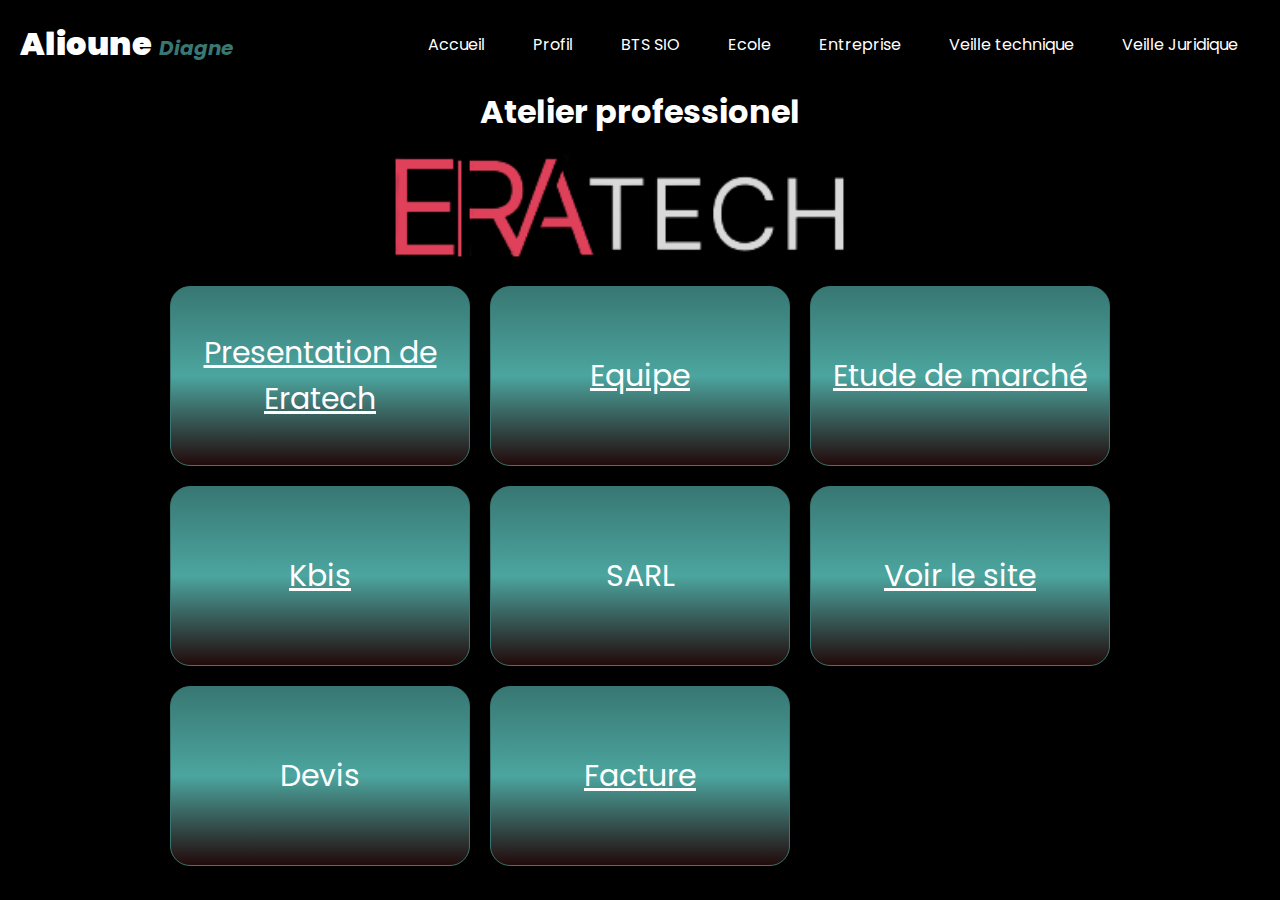
<file: Ap1.html>
<!DOCTYPE html>
<html lang="en">
<head>
    <meta charset="UTF-8">
    <meta http-equiv="X-UA-Compatible" content="IE=edge">
    <meta name="viewport" content="width=device-width, initial-scale=1.0">
    <link rel="stylesheet" href="PBE_style.css">
    <link rel="preconnect" href="https://fonts.googleapis.com">
    <link rel="preconnect" href="https://fonts.gstatic.com" crossorigin>
    <link href="https://fonts.googleapis.com/css2?family=Poppins:ital,wght@1,500&display=swap" rel="stylesheet">
    <title>Document</title>
</head>
<body>
    <div class="navbar">
        <div class="name">
            <h1><b>Alioune</b> <i>Diagne</i> </h1>
        </div>
        <div class="link">
            <ul>
                <li><a href="./index.html">Accueil</a></li>
                <li><a href="./profil.html">Profil</a></li>
                <li><a href="./BTS_SIO.html">BTS SIO</a></li>
                <li><a href="./ecole.html">Ecole</a></li>
                <li><a href="./entreprise.html">Entreprise</a></li>
                <li><a href="./veille_techno.html">Veille technique</a></li>
                <li><a href="./veille_juri.html">Veille Juridique</a></li>

            </ul>
        </div>
    </div>

    <main class="wrap_Ap1">
        <div class="Ap1">
        <h1>Atelier professionel </h1>
        <div class="englobe_ap_img">
        <img src="./img/LOGOO-removebg-preview.png" alt="">
        </div>
        <div class="englobe_grid_ap">
        <div class="grid_ap1">
            <a href="./Présentation projet slam.pdf"><div>Presentation de Eratech</div></a>
            <a href="./Equipe.pdf"><div> Equipe</div></a>
            <a href="./Etude de Marche.pdf"><div>Etude de marché</div></a>
            <a href="./Kbis.docx"><div>Kbis</div></a>
            <div>SARL</div>
            <a href=" https://diagneux.github.io/eratech/"><div>Voir le site</div></a>
            <div>Devis</div>
            <a href="./1022-M-Nathan-LAURY.pdf"><div>Facture</div></a>
        </div>
        </div>
       </div>
    </main>
</body>

</html>
</file>
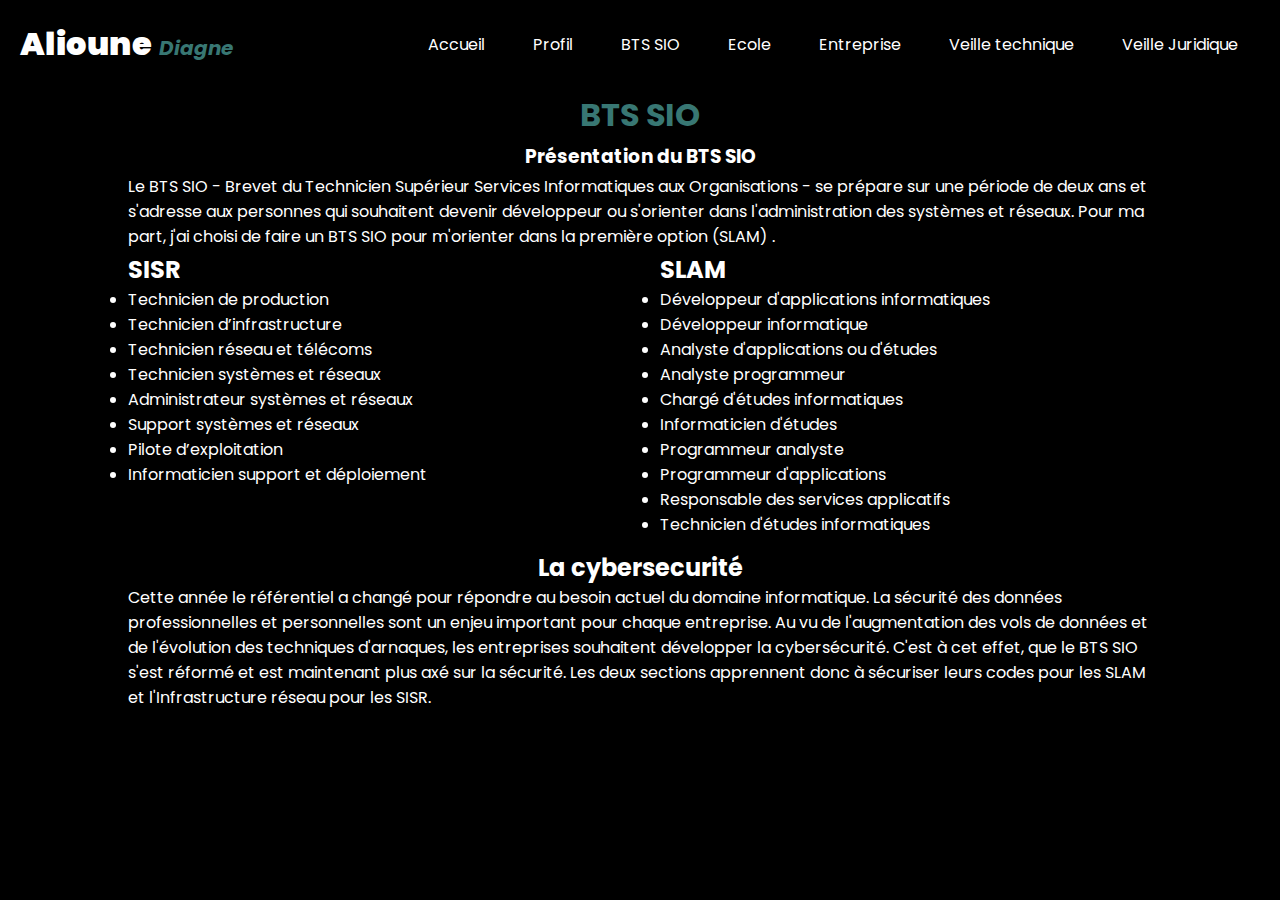
<file: BTS_SIO.html>
<!DOCTYPE html>
<html lang="en">
<head>
    <meta charset="UTF-8">
    <meta http-equiv="X-UA-Compatible" content="IE=edge">
    <meta name="viewport" content="width=device-width, initial-scale=1.0">
    <link rel="preconnect" href="https://fonts.googleapis.com">
    <link rel="preconnect" href="https://fonts.gstatic.com" crossorigin>
    <link href="https://fonts.googleapis.com/css2?family=Poppins:ital,wght@1,500&display=swap" rel="stylesheet">
    <link href='https://unpkg.com/boxicons@2.1.4/css/boxicons.min.css' rel='stylesheet'>
    <link rel="stylesheet" href="PBE_style.css">
    <title>Document</title>
</head>
<body>
    <div class="bts_container">
    <div class="navbar">
        <div class="name">
            <h1><b>Alioune</b> <i>Diagne</i> </h1>
        </div>
        <div class="link">
            <ul>
                <li><a href="./index.html">Accueil</a></li>
                <li><a href="./profil.html">Profil</a></li>
                <li><a href="./BTS_SIO.html">BTS SIO</a></li>
                <li><a href="./ecole.html">Ecole</a></li>
                <li><a href="./entreprise.html">Entreprise</a></li>
                <li><a href="./veille_techno.html">Veille technique</a></li>
                <li><a href="./veille_juri.html">Veille Juridique</a></li>

            </ul>
        </div>
    </div>
    <main class="main_btn">
        <div class="englobe_bts">
        <h1 >BTS SIO</h1>
        <h3>Présentation du BTS SIO</h3>
        <p>Le BTS SIO - Brevet du Technicien Supérieur Services Informatiques aux Organisations
             - se prépare sur une période de deux ans et s'adresse aux personnes qui souhaitent devenir développeur ou s'orienter dans l'administration des systèmes et réseaux. Pour ma part, j'ai choisi de faire un BTS SIO pour m'orienter dans la première option (SLAM) .
               </p>

              <div class="bts_grid">
                <div class="SISR">
                    <h2>SISR</h2>
                    <ul>
                        <li>Technicien de production</li>
                        <li>Technicien d’infrastructure</li>
                        <li>Technicien réseau et télécoms</li>
                        <li>Technicien systèmes et réseaux</li>
                        <li>Administrateur systèmes et réseaux</li>
                        <li>Support systèmes et réseaux</li>
                        <li>Pilote d’exploitation</li>
                        <li>Informaticien support et déploiement</li>
                    </ul>
                </div>
                <div class="SLAM">
                    <h2>SLAM</h2>
                    <ul>
                        <li>Développeur d'applications informatiques</li>
                        <li>Développeur informatique</li>
                        <li>Analyste d'applications ou d'études</li>
                        <li>Analyste programmeur</li>
                        <li>Chargé d'études informatiques</li>
                        <li>Informaticien d'études</li>
                        <li>Programmeur analyste</li>
                        <li>Programmeur d'applications</li>
                        <li>Responsable des services applicatifs</li>
                        <li>Technicien d'études informatiques</li>
                    </ul>


                </div>
              </div>
              <div class="secu">
                <h2>La cybersecurité</h2>
                <p>Cette année le référentiel a changé pour répondre au besoin actuel du domaine informatique. La sécurité des données professionnelles et personnelles sont un enjeu important pour chaque entreprise. Au vu de l'augmentation des vols de données et de l'évolution des techniques d'arnaques, les entreprises souhaitent développer la cybersécurité. C'est à cet effet, que le BTS SIO s'est réformé et est maintenant plus axé sur la sécurité. Les deux sections apprennent donc à sécuriser leurs codes pour les SLAM et l'Infrastructure réseau pour les SISR.

                </p>
              </div>
        </div>
    </main>
</div>
</body>

</html>
</file>
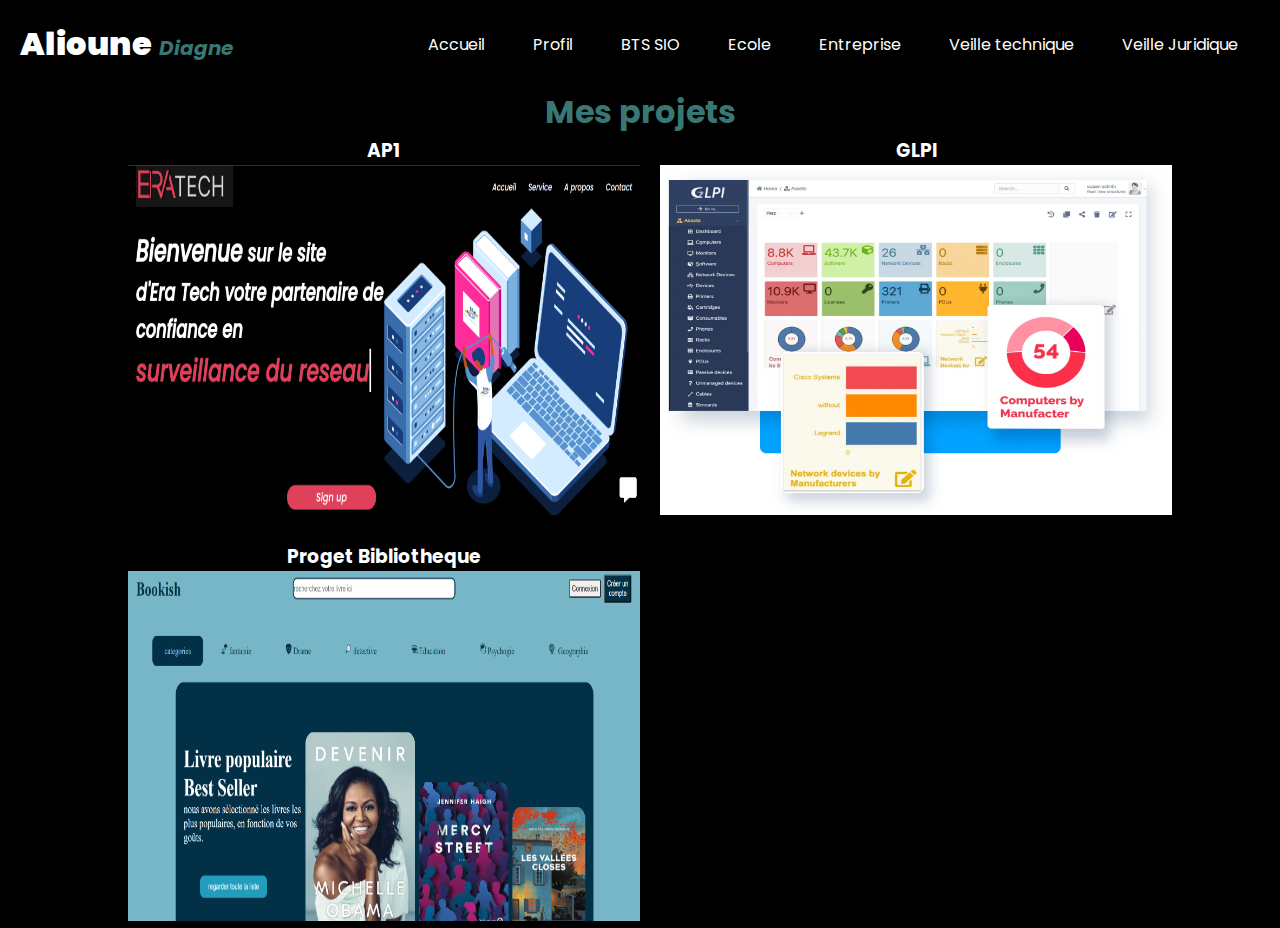
<file: ecole.html>
<!DOCTYPE html>
<html lang="en">
<head>
    <meta charset="UTF-8">
    <meta http-equiv="X-UA-Compatible" content="IE=edge">
    <link rel="preconnect" href="https://fonts.googleapis.com">
    <link rel="preconnect" href="https://fonts.gstatic.com" crossorigin>
    <link href="https://fonts.googleapis.com/css2?family=Poppins:ital,wght@1,500&display=swap" rel="stylesheet">
    <link rel="stylesheet" href="./PBE_style.css">
    <meta name="viewport" content="width=device-width, initial-scale=1.0">
    <title>Document</title>
</head>
<body>
    <div class="ecole_container">
    <div class="navbar">
        <div class="name">
            <h1><b>Alioune</b> <i>Diagne</i> </h1>
        </div>
        <div class="link">
            <ul>
                <li><a href="./index.html">Accueil</a></li>
                <li><a href="./profil.html">Profil</a></li>
                <li><a href="./BTS_SIO.html">BTS SIO</a></li>
                <li><a href="./ecole.html">Ecole</a></li>
                <li><a href="./entreprise.html">Entreprise</a></li>
                <li><a href="./veille_techno.html">Veille technique</a></li>
                <li><a href="./veille_juri.html">Veille Juridique</a></li>

            </ul>
        </div>
    </div>
    <main class="main_ecole">
        <h1>Mes projets</h1>
        <div class="ps">
            <div class="englobe_ps">
                <div class="grid_ps">
                    <div>
                        <h3>AP1</h3>
                        <img src="./img/ps_site.png" alt="">
                        <div class="englobe_ecole_par">
                        <div>
                        <p>
                            EraTech est une société innovante, ayant pour but d’agir sur plusieurs secteurs dans le domaine de l’informatique pour proposer les meilleurs services aux prix les plus abordables
                        </p>
                        <div class="englobe_ecole_btn">
                            <a href="./Ap1.html"><button>En savoir plus</button></a>
                        </div>
                        </div>
                        </div>
                        
                    </div>

                    <div>
                        <h3>GLPI</h3>
                        <img src="./img/GLPI.png" alt="">
                        <div class="englobe_ecole_par">
                        <div>
                        <p>GLPI est un logiciel open-source de gestion de parc informatique et de helpdesk. GLPI signifie "Gestionnaire Libre de Parc Informatique" en français.
                            Il est utilisé pour suivre les actifs informatiques tels que les ordinateurs, les périphériques, les logiciels,
                            les contrats de maintenance, les licences, les tickets d'assistance, etc.</p>
                            <div class="englobe_ecole_btn">
                                <a href="./glpi.pdf"><button>En savoir plus</button></a>
                            </div>
                        </div>
                         </div>


                         



                    </div>
                    <div>
                        <h3>Proget Bibliotheque</h3>
                        <img src="./img/library.png" alt="">
                        <div class="englobe_ecole_par">
                        <div>
                        <p>BOOKISH est un service en ligne qui permet de rechercher, de prévisualiser et d'acheter
                             des livres numériques. Cette librairie propose également une fonctionnalité de prévisualisation qui permet aux utilisateurs de lire un extrait du
                              livre avant de l'acheter. De plus, les utilisateurs peuvent stocker leurs livres préférés pour y accéder facilement à tout moment.</p>
                            <div class="englobe_ecole_btn">
                                <a href="./Alioune DIAGNE Document.pdf"><button>En savoir plus</button></a>
                            </div>
                        </div>
                         </div>

                    
                     


                </div>
            </div>
        </div>
    </main>

</div>

</body>

</html>
</file>
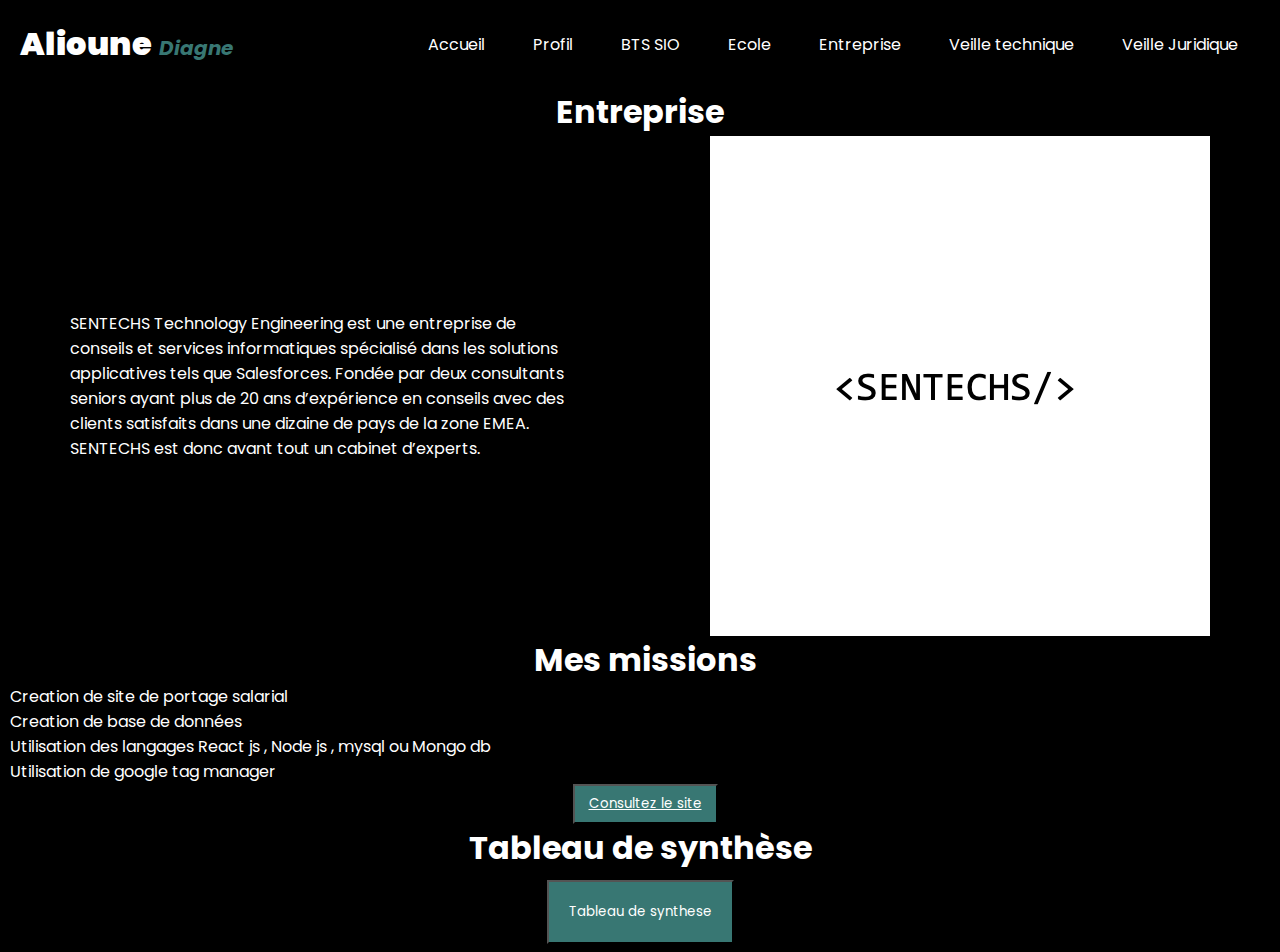
<file: entreprise.html>
<!DOCTYPE html>
<html lang="en">
<head>
    <meta charset="UTF-8">
    <meta name="viewport" content="width=device-width, initial-scale=1.0">
    <link rel="preconnect" href="https://fonts.googleapis.com">
    <link rel="preconnect" href="https://fonts.gstatic.com" crossorigin>
    <link href="https://fonts.googleapis.com/css2?family=Poppins:ital,wght@1,500&display=swap" rel="stylesheet">
    <link rel="stylesheet" href="./PBE_style.css">
    <title>Document</title>
</head>
<body>
    <div class="navbar">
        <div class="name">
            <h1><b>Alioune</b> <i>Diagne</i> </h1>
        </div>
        <div class="link">
            <ul>
                <li><a href="./index.html">Accueil</a></li>
                <li><a href="./profil.html">Profil</a></li>
                <li><a href="./BTS_SIO.html">BTS SIO</a></li>
                <li><a href="./ecole.html">Ecole</a></li>
                <li><a href="./entreprise.html">Entreprise</a></li>
                <li><a href="./veille_techno.html">Veille technique</a></li>
                <li><a href="./veille_juri.html">Veille Juridique</a></li>
            </ul>
        </div>
    </div>

    <div class='Entreprise'>
        <h1>Entreprise</h1>
        <div class='Ent_contain'>
            <div class='Ent_par'>
                <p>
                    SENTECHS Technology Engineering est une entreprise de conseils et services informatiques spécialisé dans les solutions applicatives tels que Salesforces.
                    Fondée par deux consultants seniors ayant plus de 20 ans d’expérience en conseils avec des clients satisfaits dans une dizaine de pays de la zone EMEA. SENTECHS est donc avant tout un cabinet d’experts. 
                </p>
            </div>
            <div class='Ent_img'>
                <img src="./img/sentechs logo.png" alt="">
            </div>
        </div>
        <div class="tache">
            <h1>Mes missions </h1>
            <ul>
                <li>Creation de site de portage salarial</li>
                <li>Creation de base de données</li>
                <li>Utilisation des langages React js , Node js , mysql ou Mongo db</li>
                <li>Utilisation de google tag manager </li>
            </ul>
            <div class="tocenter">
            <button >
            <a href="https://diagneux.github.io/portage_salarial/">Consultez le site</a>
            </button>
            </div>

        </div>

        <div class='tableau'>
            <div class="syn">
                <h1>Tableau de synthèse</h1>
                <div class="center_ko">
                <button><a href="./img/Tableau de synthèse - Epreuve E4 - BTS SIO 2023.pdf">Tableau de synthese</a></button>
                </div>
            </div>
        </div>
    </div>
</body>
</html>
</file>
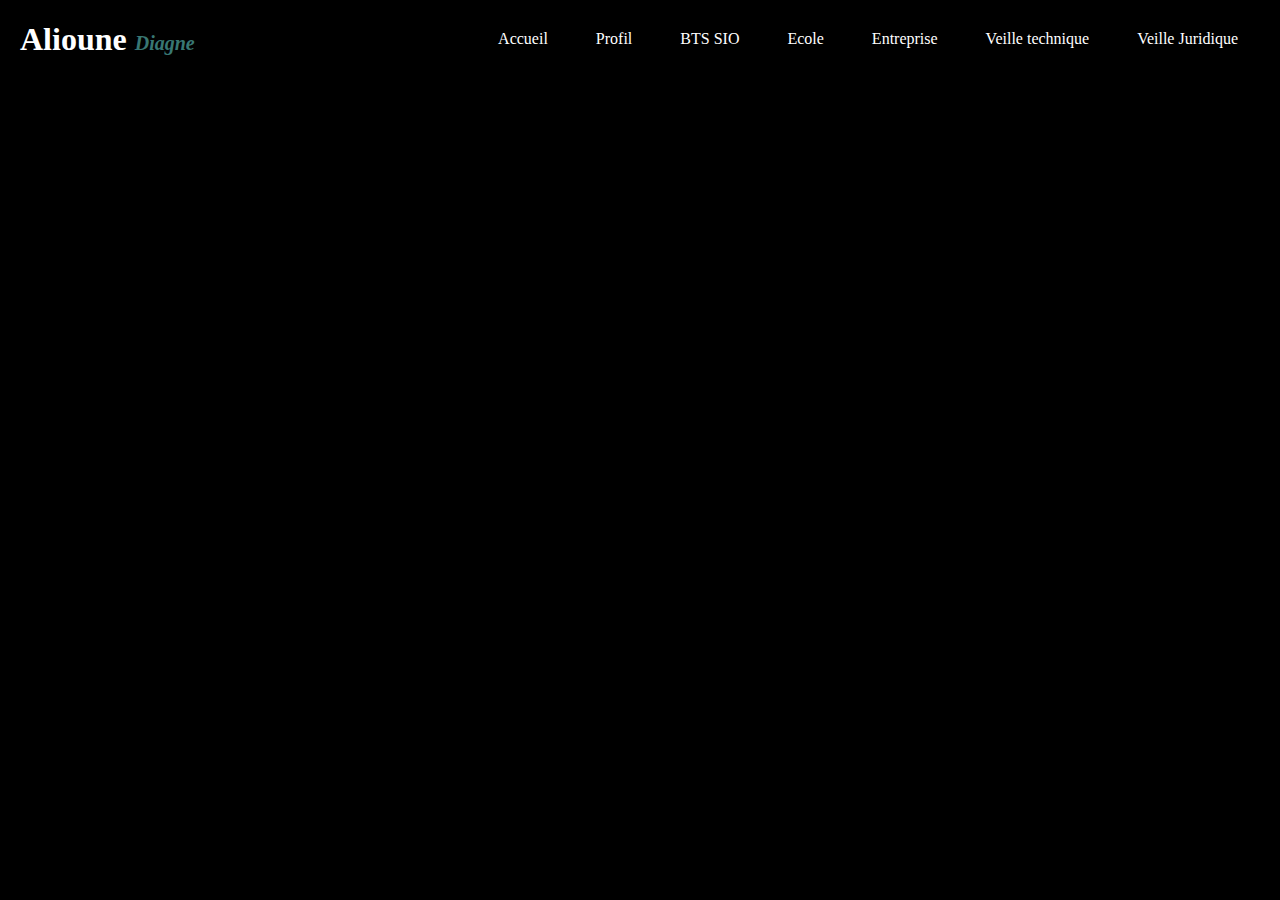
<file: GLPI.html>
<!DOCTYPE html>
<html lang="en">
<head>
    <meta charset="UTF-8">
    <meta http-equiv="X-UA-Compatible" content="IE=edge">
    <meta name="viewport" content="width=device-width, initial-scale=1.0">
    <link rel="stylesheet" href="PBE_style.css">
    <title>Document</title>
</head>
<body>
    <div class="navbar">
        <div class="name">
            <h1><b>Alioune</b> <i>Diagne</i> </h1>
        </div>
        <div class="link">
            <ul>
                <li><a href="./index.html">Accueil</a></li>
                <li><a href="./profil.html">Profil</a></li>
                <li><a href="./BTS_SIO.html">BTS SIO</a></li>
                <li><a href="./ecole.html">Ecole</a></li>
                <li><a href="./entreprise.html">Entreprise</a></li>
                <li><a href="./veille_techno.html">Veille technique</a></li>
                <li><a href="./veille_juri.html">Veille Juridique</a></li>

            </ul>
        </div>
    </div>
</body>
</html>
</file>
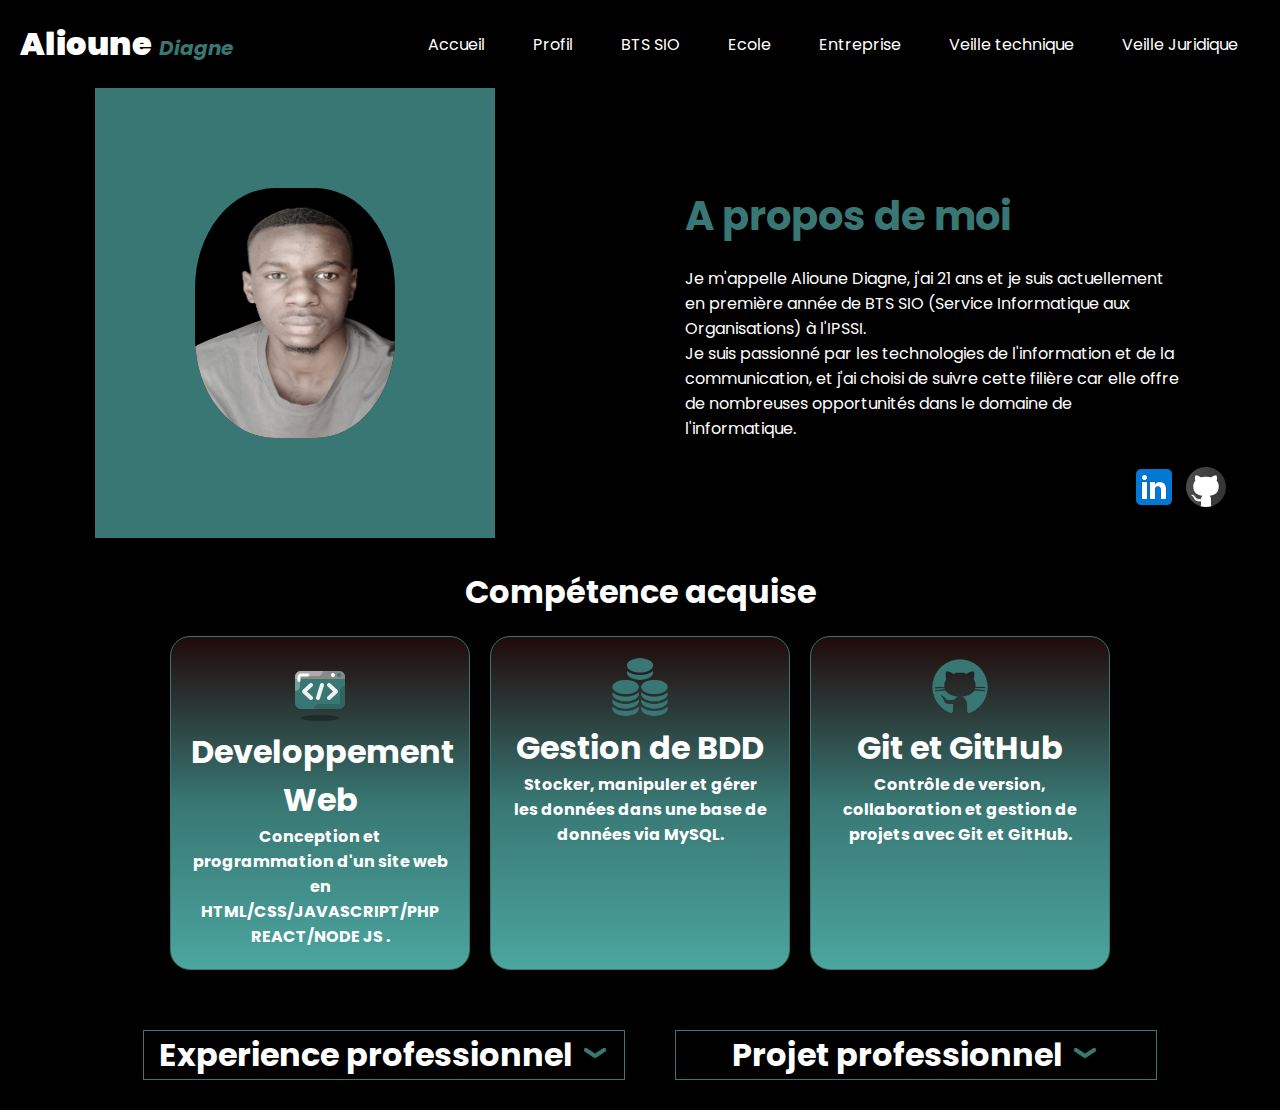
<file: profil.html>
<!DOCTYPE html>
<html lang="en">
<head>
    <meta charset="UTF-8">
    <meta http-equiv="X-UA-Compatible" content="IE=edge">
    <meta name="viewport" content="width=device-width, initial-scale=1.0">
    <script src="main.js" defer></script>
    <link rel="preconnect" href="https://fonts.googleapis.com">
    <link rel="preconnect" href="https://fonts.gstatic.com" crossorigin>
    <link href="https://fonts.googleapis.com/css2?family=Poppins:ital,wght@1,500&display=swap" rel="stylesheet">
    <link href='https://unpkg.com/boxicons@2.1.4/css/boxicons.min.css' rel='stylesheet'>
    <link rel="stylesheet" href="./PBE_style.css">
    <title>Document</title>
</head>
<body>
    <div class="container_profil">
        <div class="navbar">
            <div class="name">
                <h1><b>Alioune</b> <i>Diagne</i> </h1>
            </div>
            <div class="link">
                <ul>
                    <li><a href="./index.html">Accueil</a></li>
                    <li><a href="./profil.html">Profil</a></li>
                    <li><a href="./BTS_SIO.html">BTS SIO</a></li>
                    <li><a href="./ecole.html">Ecole</a></li>
                    <li><a href="./entreprise.html">Entreprise</a></li>
                    <li><a href="./veille_techno.html">Veille technique</a></li>
                    <li><a href="./veille_juri.html">Veille Juridique</a></li>

                </ul>
            </div>
        </div>

        <div class="desc_photo">
        <div class="photo">
            <div class="img">
                <img src="./img/Alioune_diagne-removebg-preview.png" alt="" width="200px" height="250px">
            </div>
        </div>
        <div class="profil_desc">
            <h1>A propos de moi</h1>
            <p>Je m'appelle Alioune Diagne,
                 j'ai 21 ans et je suis actuellement en
                  première année de BTS SIO (Service Informatique aux Organisations)
                   à l'IPSSI.
                </p>
                <p>
                    Je suis passionné par les technologies de l'information
                     et de la communication, et j'ai choisi de suivre cette 
                      filière car elle offre de nombreuses opportunités dans le domaine de l'informatique.
                </p>
            
            
            <div class="icon"> 
            <a href="https://www.linkedin.com/in/alioune-diagne-281635253/"><img src="./img/icons8-linkedin-48.png" alt=""></a>
            <a href="https://github.com/DIAGNEUX"><img src="./img/icons8-github-48.png" alt=""></a>
        </div>
        </div>
        </div>

        <!-- start point -->
        <div class="elem_to_observe"> 
        <div class="lottathing">
            <!-- competence -->
            <div class="wrap_competence">
                <h1 class="title_comp ">Compétence acquise</h1>
            <div class="englobe_competence">
            <div class="competence">
                <div class="grid_competence">
                    <div class="card" >
                        <img src="./img/dev.png" alt="">
                        <h1>Developpement Web</h1>
                        <h4>Conception et programmation d'un site web
                             en HTML/CSS/JAVASCRIPT/PHP <br>
                             REACT/NODE JS
                             .</h4>
                    </div>
                    <div class="card" >
                        <img src="./img/data base.png" alt="" width="60px" height="60px">
                        <h1>Gestion de BDD</h1>
                        <h4> Stocker, manipuler et gérer les données
                             dans une base de données via MySQL.</h4>
                    </div>
                    <div class="card">
                        <img src="./img/icons8-github-100.png" alt="" width="60px" height="60px">
                        <h1>Git et GitHub</h1>
                        <h4>Contrôle de version, collaboration et gestion de projets avec Git et GitHub. </h4>
                    </div>
                </div>
            </div>
        </div>
        </div>

        <!-- experience -->

        <div class="wrap_grid_them">
            <div class="grid_them">
            <div class="exper_prof">
                <h1 class="btn_exper ">Experience professionnel <img class="chevron_bas" src="./img/icons8-chevron-bas-48.png" alt="" width="30px" height="30px"></h1>
                <div class="experience">
                <ul>
                    <h3> Projet Developpeur FullStack</h3>
                    <p>Ipssi - Mars 2023 à avril 2023</p>
                    <li>création d'une librairie</li>
                    <li>l'utilisation des langages PHP MySQL JavaScript CSS HTML</li>
                    <li>L'utilisation d'une API </li>
                    <li>création de logo sur Canvas</li>
                </ul>
                <ul>
                    <h4> Projet Developpeur FrontEnd</h4>
                    <p>Ipssi - Décembre 2022 à janvier 2023</p>
                    <li>Création de site vitrine</li>
                    <li>L'utilisation des langages HTML CSS et JAVASCRIPT</li>
                    <li>création de charte graphique (logo) sur figma </li>
                </ul>
                <ul>
                    <h4> Auto-Entrepreneur</h4>
                    <p>Idrac - Mars 2022 à mai 2022</p>
                    <li>Création d'une boutique en ligne(Wix)</li>
                    <li>Vente de produit</li>
                    <li>sondage et promotion sur le produit</li>
                    <li>Etude de marché</li>
                </ul>
            </div>
            </div>

            <!-- Projet professionnel -->

            <div class="projet_prof">
                <h1 class="btn_projet">Projet professionnel <img class="chevron_bas1" src="./img/icons8-chevron-bas-48.png" alt="" width="30px" height="30px"></h1>
                <div class="projet">
                    <div class="in_projet">
                <p>Après l'obtention de mon BTS SIO option SLAM à l'IPSSI, je souhaite poursuivre mes études en
                    faisant un Bachelor en développement web et en applications. Ensuite, je prévois de consolider mes compétences en faisant un Master dans
                    le même domaine.
                    Ces programmes me permettront d'acquérir des compétences spécifiques, telles que la programmation web,
                    la conception d'interface utilisateur,
                    la gestion de base de données, et bien plus encore.
                    Mon objectif professionnel est de devenir un développeur web et d'applications reconnu, en travaillant
                    pour une entreprise innovante ou en créant ma propre entreprise. Mon domaine d'intérêt est
                    le développement de solutions web pour les entreprises et les organisations. Je souhaite
                    créer des applications web efficaces, faciles à utiliser et qui répondent aux besoins des clients
                </p>
                </div>
                </div>
            </div>
            </div>
            </div>
            </div>

        </div>


    </div>
    
</body>

</html>
</file>
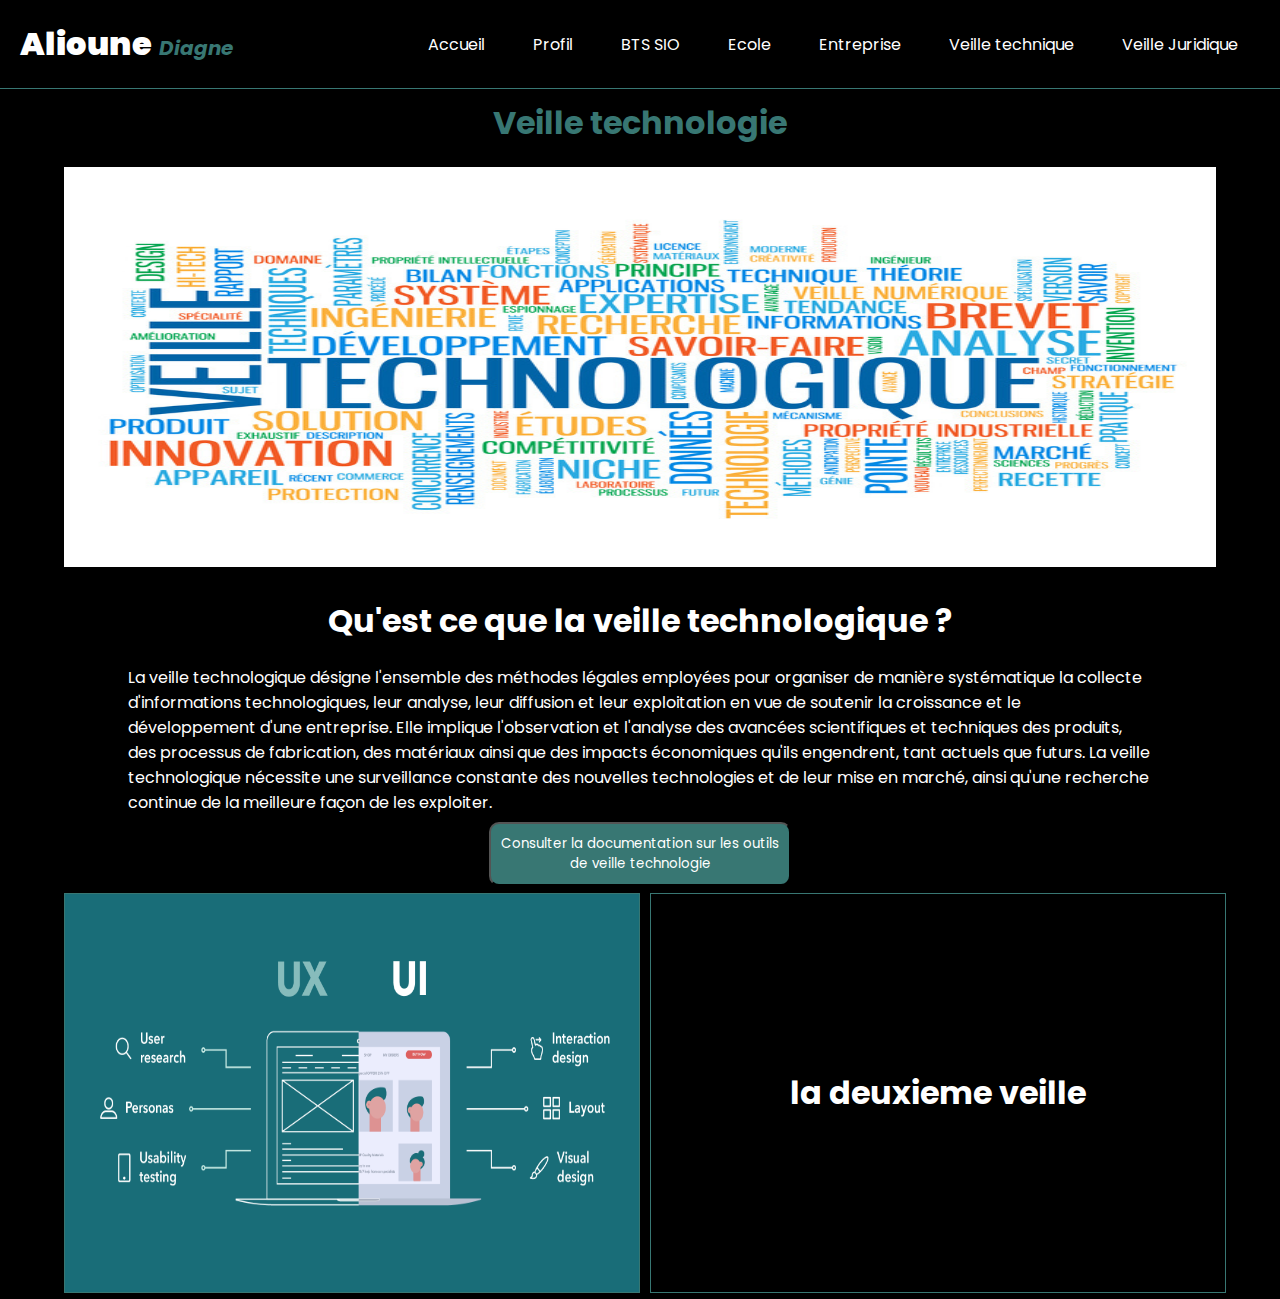
<file: veille_techno.html>
<!DOCTYPE html>
<html lang="en">
<head>
    <meta charset="UTF-8">
    <meta http-equiv="X-UA-Compatible" content="IE=edge">
    <meta name="viewport" content="width=device-width, initial-scale=1.0">
    <link rel="preconnect" href="https://fonts.googleapis.com">
    <link rel="preconnect" href="https://fonts.gstatic.com" crossorigin>
    <link href="https://fonts.googleapis.com/css2?family=Poppins:ital,wght@1,500&display=swap" rel="stylesheet">
    <link href='https://unpkg.com/boxicons@2.1.4/css/boxicons.min.css' rel='stylesheet'>
    <link rel="stylesheet" href="vv.css">
    <title>Veille technologie</title>
</head>
<body>
    <div class="container_techno">
    <div class="navbar">
        <div class="name">
            <h1><b>Alioune</b> <i>Diagne</i> </h1>
        </div>
        <div class="link">
            <ul>
                <li><a href="./index.html">Accueil</a></li>
                <li><a href="./profil.html">Profil</a></li>
                <li><a href="./BTS_SIO.html">BTS SIO</a></li>
                <li><a href="./ecole.html">Ecole</a></li>
                <li><a href="./entreprise.html">Entreprise</a></li>
                <li><a href="./veille_techno.html">Veille technique</a></li>
                <li><a href="./veille_juri.html">Veille Juridique</a></li>

            </ul>
        </div>
    </div>
    <main>
        <div class="englobe_img">
            <div><h1>Veille technologie</h1></div>
            <div class="wrap_img"><img src="./img/veille-technologique.jpg" alt=""></div>
        </div>
        <div class="develop">
            <div>
            <h1>Qu'est ce que la veille technologique ?</h1>
            <p>La veille technologique désigne l'ensemble des méthodes légales employées pour organiser de manière systématique la collecte d'informations technologiques,
                 leur analyse, leur diffusion et leur exploitation en vue de soutenir la croissance et le développement d'une entreprise. Elle implique l'observation et l'analyse des avancées scientifiques et techniques
                  des produits, des processus de fabrication, des matériaux ainsi que des impacts économiques qu'ils engendrent, tant actuels que futurs.
                   La veille technologique nécessite une surveillance constante des nouvelles technologies et de leur mise en marché, ainsi qu'une recherche continue de la meilleure façon de les exploiter.
            </p>
            </div>
        </div>
        <div class="outil">
            <a href="./Les outils de la veille technologie.pdf"><button>Consulter la documentation sur les outils <br>
                 de veille technologie</button></a>
        </div>

        <div class="englobe_grid">
            <div class="grid_me">
                <div class="the_first">
                    <div class="englobe_UI">
                        <img src="./img/UI and UX.png" alt="">
                        <div class="englobe_par">
                        <div>
                        <p>Les dernières tendances en matière de conception d'interfaces utilisateur et 
                             de conception UX/UI 
                        </p>
                        <div class="center_btn">
                        <a href="./first Veille technologique.pdf"><button>Telecharger la documentation</button></a>
                        </div>
                        </div>   
                        </div>
                    </div>
                </div>
                <div class="the_second">
                    <h1>la deuxieme veille</h1>
                </div>
            </div>
        </div>

    
    </main>
</div>
</body>

</html>
</file>
<file: PBE_style.css>
:root {  
    --first: rgb(56, 119, 115);
}
*{
    padding: 0;
    margin: 0;
    box-sizing: border-box;
    color: white;
    font-family: poppins;  
}
  
body{
    background-color: black;
}

.navbar{
    display: flex;
    align-items: center;
    justify-content: space-between;
    width: 100%;
    padding: 20px;
    color: white;
    
  }
  .navbar .link ul li{
    display: inline-block;
    text-decoration: none;
    margin: 0 12px;
    padding: 10px;
    transition: 0.5s;
    border-radius: 15px;
  
  }
  .navbar .link ul li:hover{
    background-color: #387773;
    
  }
  .navbar ul li a{
    color: white;
    text-decoration: none;
  }
.grid_me{
    display: grid;
    grid-template-columns: repeat(2,50%);
}
  .navbar .name i{
    font-size: 20px;
    color:rgb(56, 119, 115) ;
  
  }
.container_profil .photo{
    width: 400px;
    height: 450px;
    position: relative;

}
.container_profil .photo .img{
    display: flex;
    align-items: center;
    justify-content: center;
    width: 100%;
    height: 100%;
    background-color: var(--first);
}
.container_profil .photo .img img{
  filter: grayscale(60%);
  background-color: black;
  border-radius: 40%;
}
.profil_nav{
    width: 100%;
    height: 60px;
}
.profil_nav h1{
    text-align: center;
}
.desc_photo{
    display: flex;
    align-items: center;
    justify-content: space-around;
    position: relative;
}
.desc_photo .icon{
    position: absolute;
    bottom: 20px;
    right: 50px;
}
.profil_desc{
    width: 500px;
}
.profil_desc h1{
    margin-bottom: 20px;
    font-size: 40px;
    color: #387773;
}
.lottathing{
  width: 100%;
  margin-top: 30px;
}
.lottathing  .exper_prof h1 , .projet_prof h1 {
  text-align: center;
}
.lottathing  .exper_prof ul{
  margin: 15px 20px;
}
.lottathing  .exper_prof ul li{
  margin-left: 35px;

}
.experience , .projet{
  display: none;
}

.wrap_grid_them{
  width: 100%;
  display: flex;
  align-items: center;
  justify-content: center;
}
.grid_them{
  width: 80%;
  display: grid;
  gap: 20px;
  grid-template-columns: repeat(2,50%);
}
.grid_them .chevron_bas ,.grid_them .chevron_bas1  {
  cursor: pointer;
}
.exper_prof , .projet_prof{
  padding: 15px;
  margin: 15px 0;
}
.projet .in_projet{
  padding: 15px;
}

/* les deux bouton */

.btn_exper{
  border: 1px solid #387773;
  opacity: 0;
  transform: translateX(-100px);
  transition: 1s;
  transition-delay: 2s;

}
.btn_exper.ex_button{
  opacity: 1;
  transform: translateX(0px);


}
.btn_projet{
  border: 1px solid #387773;
  opacity: 0;
  transform: translateX(100px);
  transition: 1s;
  transition-delay: 2s;
  
}
.btn_projet.pro_button{
  opacity: 1;
  transform: translateX(0px);
  

}

/* les deux bouton */
.wrap_competence{
  margin: 30px 0;
}
.wrap_competence h1{
  text-align: center;
  
}
.title_comp{
  opacity: 0;
  transform: translateY(20px);
  transition: 2s;

}
.wrap_competence .title_comp.h1_title{
  opacity: 1;
  transform: translateY(0px);


}

.lottathing .englobe_competence{
  width: 100%;
  display: flex;
  align-items: center;
  justify-content: center;
}
.lottathing .competence{
  width: 80%;
  margin-top: 20px;
  display: flex;
  align-items: center;
  justify-content: center;
}
.competence .grid_competence{
  display: grid;
  grid-template-columns: repeat(3 , 300px);
  gap: 20px;
}
/* les cards */
.competence .grid_competence div{
  text-align: center;
  padding: 20px;
  border: 1px solid #387773;
  background:linear-gradient(rgb(33, 10, 10),#387773, #4ca59f); 
  border-radius: 20px;
  opacity: 0;
  transform: translateY(100px);
 
  
}
.competence .grid_competence div.show{
  opacity: 1;
  transform: translateY(0);
}
.competence .grid_competence div:hover{
  transform: translateY(-15px);
  box-shadow:
    0 0 3px #fff,
    0 0 4px #fff,
    0 0 5px #fff,
    0 0 10px rgb(116, 233, 194),
    0 0 15px #387773,
    0 0 20px #387773,
    0 0 25px #387773,
    0 0 30px #387773;
}

.main_btn{
  width: 100%;
  display: flex;
  align-items: center;
  justify-content: center;
  position: relative;
}
.main_btn .englobe_bts{
  width: 80%;
  position: relative;

}
.main_btn .englobe_bts h1 ,
.main_btn .englobe_bts  h3 {
  text-align: center;
  margin: 3px 0;
}
.SISR , .SLAM{
  margin: 3px 0;

}
.secu{
  margin-top: 10px;
}
.secu h2{
  text-align: center;
}
.main_btn .englobe_bts h1 {
  color: #387773;
}
.main_btn .englobe_bts .bts_grid{
  display: grid;
  gap: 20px;
  grid-template-columns: repeat(2,50%);
  
}


/* ecole  */
.main_ecole h1{
  text-align: center;
  color: #387773;
}
.main_ecole h3{
  text-align: center;
}
.main_ecole .ps .englobe_ps{
  width: 100%;
  display: flex;
  align-items: center;
  justify-content: center;
}
.main_ecole .ps .grid_ps{
  width: 80%;
  display: grid;
  gap: 20px;
  grid-template-columns: repeat(2,50%);
  position: relative;

}
.main_ecole .ps .grid_ps div{
  position: relative;

}
.main_ecole .ps .grid_ps div img{
  width: 100%;
  height: 350px;
}
.main_ecole .ps .grid_ps .englobe_ecole_par {
  width: 100%;
  height: 350px;
  display: flex;
  align-items: center;
  justify-content: center;
  position: absolute;
  background-color: rgba(0, 0, 0 ,0.8);
  top: 30px;
  left: 0;
  transition: 0.5s;
  opacity: 0;
  padding: 0 20px;
  box-shadow:
    0 0 3px #fff,
    0 0 4px #fff,
    0 0 5px #fff,
    0 0 10px rgb(116, 233, 194),
    0 0 15px #387773,
    0 0 20px #387773,
    0 0 25px #387773,
    0 0 30px #387773;
}

.main_ecole .ps .grid_ps .englobe_ecole_par:hover{
  opacity: 1;
}
.englobe_ecole_btn{
  width: 100%;
  display: flex;
  align-items: center;
  justify-content: center;
  margin-top: 20px;
}
.englobe_ecole_btn button{
  padding: 10px;
  background-color: #387773;
  color: #fff;
  border-radius: 5px;
  cursor: pointer;
  outline: none;
  border: none;
  
}
.wrap_Ap1{
  width: 100%;
  display: flex;
  align-items: center;
  justify-content: center;
}
.wrap_Ap1 .Ap1 {
  width: 80%;
  

}
.englobe_ap_img{
  width: 100%;
  display: flex;
  align-items: center;
  justify-content: center;
}
.wrap_Ap1 .Ap1 img{
  height: 150px;
}
.wrap_Ap1 .Ap1 h1 , .wrap_Api .Ap1 h3{
  text-align: center;
}
.englobe_grid_ap{
  width: 100%;
  display: flex;
  align-items: center;
  justify-content: center;
}
.englobe_grid_ap .grid_ap1{
  display: grid;
  grid-template-columns: repeat(3 , 300px);
  gap: 20px;
}
.englobe_grid_ap .grid_ap1 div{
  display: flex;
  align-items: center;
  justify-content: center;
  height: 180px;
  border-radius: 20px;
  cursor: pointer;
  text-align: center;
  font-size: 30px;
  border: 1px solid #387773;
  background:linear-gradient(#387773, #4ca59f , rgb(33, 10, 10)) ;
}

.englobe_grid_ap .grid_ap1 div:hover{
  box-shadow:
    0 0 3px #fff,
    0 0 4px #fff,
    0 0 5px #fff,
    0 0 10px rgb(116, 233, 194),
    0 0 15px #387773,
    0 0 20px #387773,
    0 0 25px #387773,
    0 0 30px #387773
  
}
.Ent_contain{
  display: flex;
  align-items: center;
  justify-content: space-around;
  width: 100%;
  

}
.Ent_contain .Ent_par ,
.Ent_contain .Ent_img {
  width:  500px;
  height: 500px;  
  
}
.Ent_contain .Ent_par {
  display: flex;
  align-items: center;
  justify-content: center;
}
.Entreprise .Ent_contain .Ent_img{
  background-color: white;
}
.Entreprise .Ent_contain .Ent_img{

  background-color: white;
  display: flex;
  align-items: center;
  justify-content: center;
}
.Entreprise  h1{
  text-align: center;
}
.tableau .syn button{
  padding: 20px;
  font-size: 8px 14px;
  background-color: var(--first);
}
.tableau .syn button a{
  text-decoration: none;
  color: white;
}
.center_ko{
  width: 100%;
  height: 80px;
  display: flex;
  align-items: center;
  justify-content: center;
}
.tache{
  margin-left: 10px;
}
.tache button {
  padding: 8px 14px;
  background-color: var(--first);
  color: white;
  text-align: center;

}
.tache h2{
  text-align: center;
}
.tocenter {
  display: flex;
  align-items: center;
  justify-content: center;
  width: 100%;
}
</file>
<file: vv.css>
*{
    padding: 0;
    margin: 0;
    box-sizing: border-box;
    color: white;
    font-family: poppins;
}
  
body{
    background-color: black;
}
.navbar{
    display: flex;
    align-items: center;
    justify-content: space-between;
    width: 100%;
    padding: 20px;
    color: white;
    border-bottom: 1px solid #387773;
}
.navbar .link ul li{
    display: inline-block;
    text-decoration: none;
    margin: 0 12px;
    padding: 10px;
    transition: 0.5s;
    border-radius: 15px;
  
}
.navbar .link ul li:hover{
    background-color: #387773;
    
  }
.navbar ul li a{
    color: white;
    text-decoration: none;
}
.navbar .name i{
    font-size: 20px;
    color:rgb(56, 119, 115) ;
  
}
main .englobe_img h1{
    text-align: center;
    color: #387773;
}
main .englobe_img {
    width: 100%;
    position: relative;
    margin: 10px 0;
}
main .englobe_img img{
    width: 90%;
    height: 400px;

}
.wrap_img{
    width: 100%;
    height: 400px;
    display: flex;
    align-items: center;
    justify-content: center;
    margin-top: 20px;
}
.develop{
    width: 100%;
    display: flex;
    align-items: center;
    justify-content: center;

}
.develop div{
    width: 80%;

}
.develop div h1{
    text-align: center;
    margin: 20px 0;
}
.outil{
    width: 100%;
    display:flex ;
    align-items: center;
    justify-content: center;
    margin: 7px 0;
}
.outil button{
    background-color: #387773;
    color: white;
    padding: 10px;
    border-radius: 10px;
    cursor: pointer;
}

.englobe_grid{
    width: 100%;
    display: flex;
    align-items: center;
    justify-content: center;
}
.englobe_grid .grid_me{
    width: 90%;
    display: grid;
    grid-template-columns: repeat(2 , 50%);
    gap: 10px;
}
.englobe_grid .grid_me .the_first , .the_second{
    display: flex;
    align-items: center;
    justify-content: center;
    height: 400px;
    border: 1px solid #387773;
    position: relative;
}
.grid_me .englobe_UI{
    width: 100%;
    height: 100%;
    position: relative;
    
}
.grid_me .englobe_UI img{
    width: 100%;
    height: 100%;
    

}
.grid_me .englobe_UI .englobe_par{
    width: 100%;
    height: 100%;
    display: flex;
    align-items: center;
    justify-content: center;
    position: absolute;
    background-color: rgba(0, 0, 0 ,0.6);
    top: 0;
    left: 0;
    transition: 0.5s;
    opacity: 0;
    box-shadow:
      0 0 3px #fff,
      0 0 4px #fff,
      0 0 5px #fff,
      0 0 10px rgb(116, 233, 194),
      0 0 15px #387773,
      0 0 20px #387773,
      0 0 25px #387773,
      0 0 30px #387773;
}
.grid_me .englobe_UI .englobe_par:hover{
    opacity: 1;
    transform: translateY(0);

}
.grid_me .englobe_UI .englobe_par div{
    width: 90%;
}
.grid_me .englobe_UI p{
    font-size: 25px;
}
.grid_me .englobe_UI button{
    margin-top: 10px;
    padding: 10px;
    background-color: #387773;
    border-radius: 5px;
    outline: none;
    border: none;
    cursor: pointer;
}
.grid_me .englobe_UI button:hover{
    transform: scale(1.1);
}
.center_btn{
    width: 100%;
    display: flex;
    align-items: center;
    justify-content: center;
}
</file>
